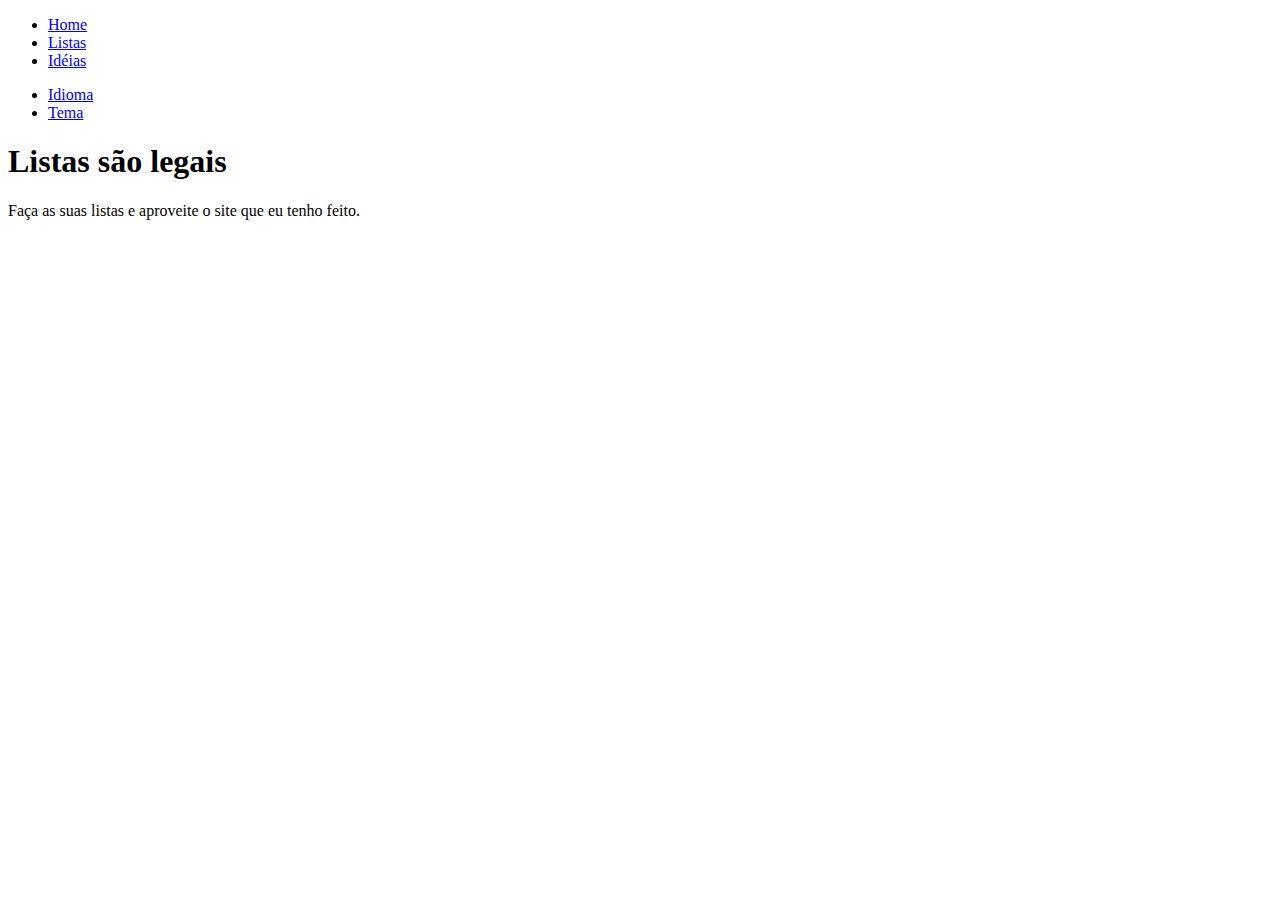
<file: index.html>
<!DOCTYPE html>
<html lang="pt-BR">
<head>
    <meta charset="UTF-8">
    <meta name="viewport" content="width=device-width, initial-scale=1.0">
    <title>Solar | Home</title>
</head>
<body>
    <header>
        <nav>
            <ul class="nav-main">
                <li><a href="/index.html">Home</a></li>
                <li><a href="/Listas.html">Listas</a></li>
                <li><a href="/Ideias.html">Idéias</a></li>
            </ul>
            <ul class="nav-user">
                <li><a href="#">Idioma</a></li>
                <li><a href="#">Tema</a></li>
            </ul>
        </nav>
    </header>
    <main>
        <h1>Listas são legais</h1>
        <p>Faça as suas listas e aproveite o site que eu tenho feito.</p>
    </main>
    <footer>

    </footer>
</body>
</html>
</file>
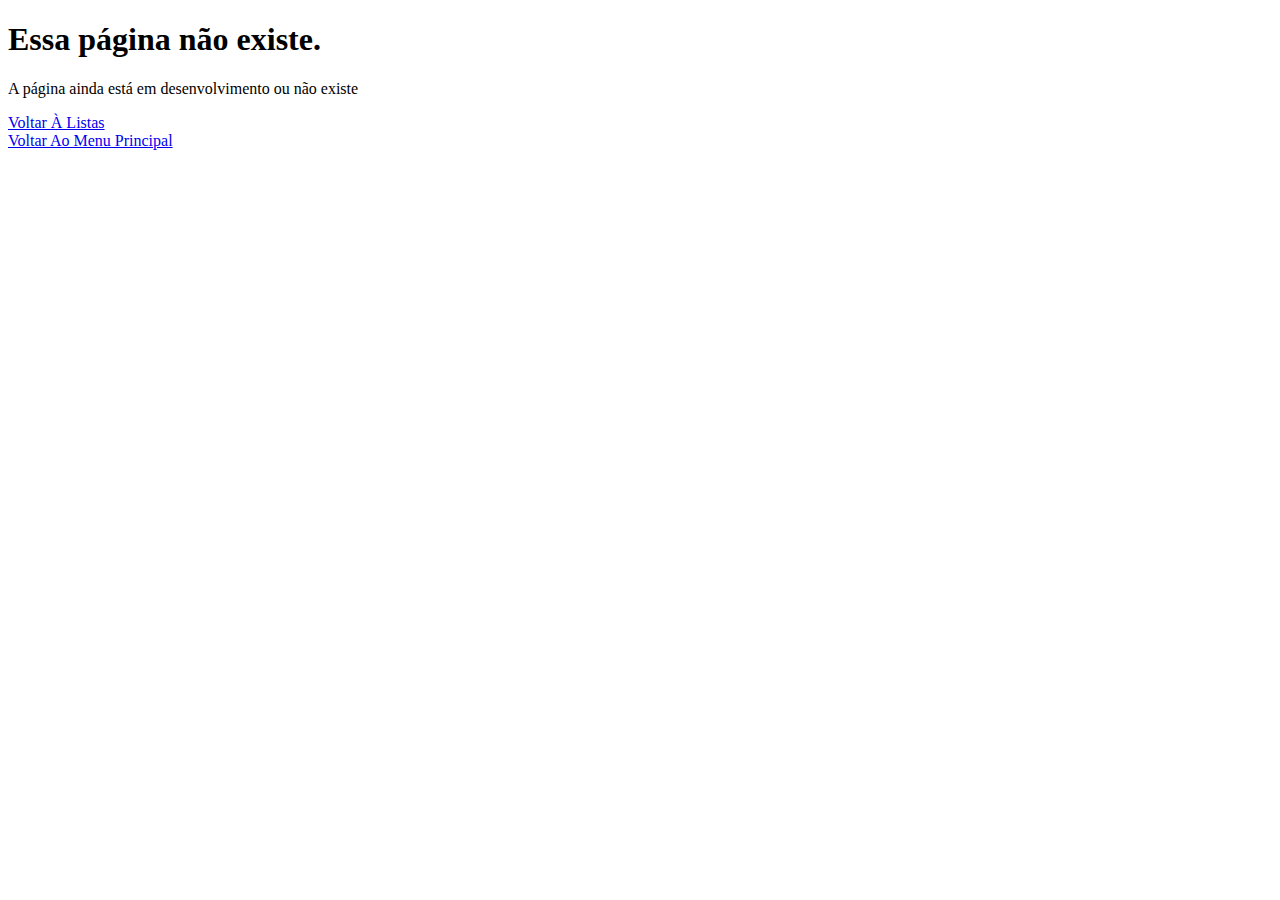
<file: error404.html>
<!DOCTYPE html>
<html lang="pt-BR">
<head>
    <meta charset="UTF-8">
    <meta name="viewport" content="width=device-width, initial-scale=1.0">
    <title>Página Não Existe</title>
</head>
<body>
    <h1>Essa página não existe.</h1>
    <p>A página ainda está em desenvolvimento ou não existe</p>
    <a href="/Listas.html">Voltar À Listas</a>
    <br>
    <a href="/index.html">Voltar Ao Menu Principal</a>
</body>
</html>
</file>
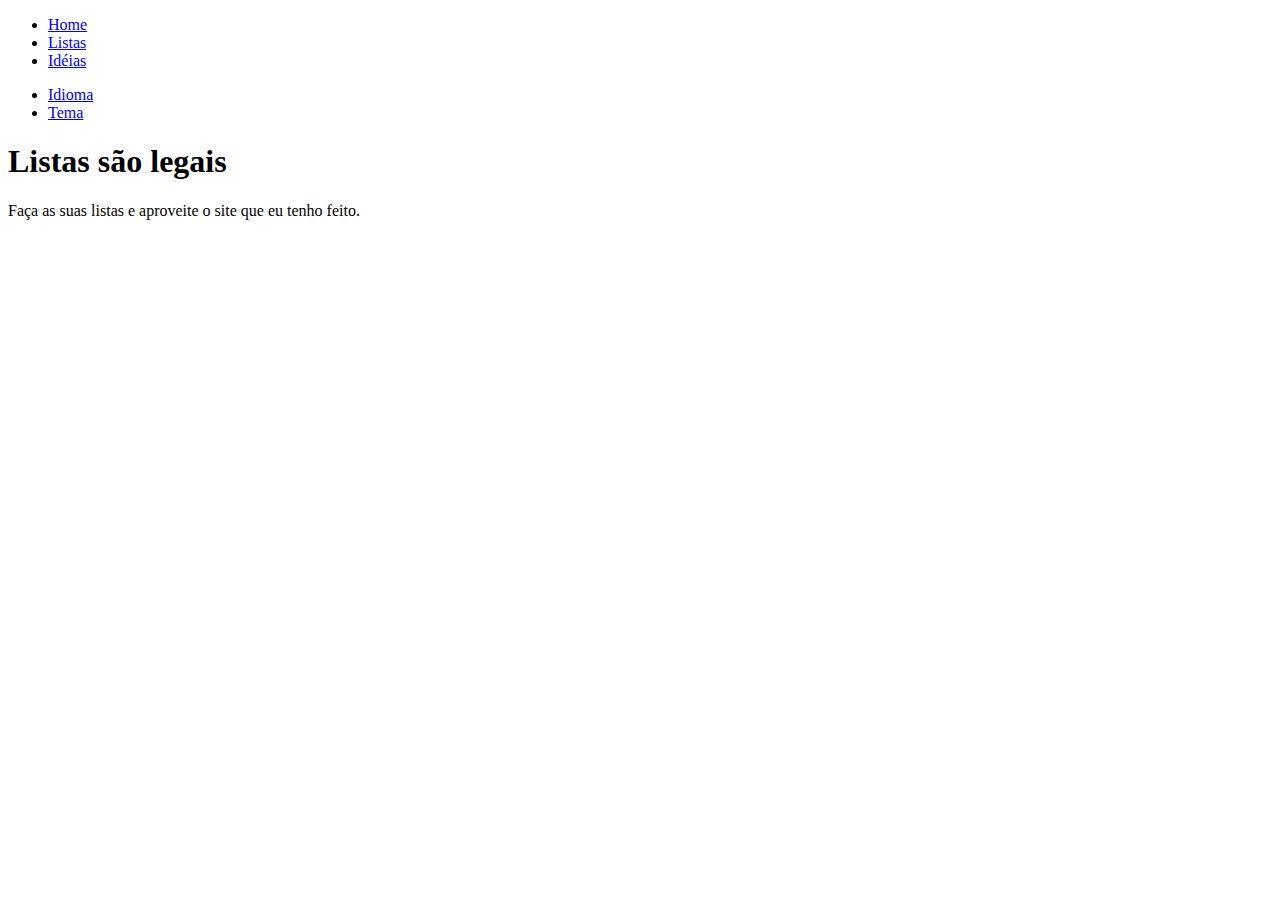
<file: Home.html>
<!DOCTYPE html>
<html lang="pt-BR">
<head>
    <meta charset="UTF-8">
    <meta name="viewport" content="width=device-width, initial-scale=1.0">
    <title>Solar | Home</title>
</head>
<body>
    <header>
        <nav>
            <ul class="nav-main">
                <li><a href="/Home.html">Home</a></li>
                <li><a href="/Listas.html">Listas</a></li>
                <li><a href="/Ideias.html">Idéias</a></li>
            </ul>
            <ul class="nav-user">
                <li><a href="#">Idioma</a></li>
                <li><a href="#">Tema</a></li>
            </ul>
        </nav>
    </header>
    <main>
        <h1>Listas são legais</h1>
        <p>Faça as suas listas e aproveite o site que eu tenho feito.</p>
    </main>
    <footer>

    </footer>
</body>
</html>
</file>
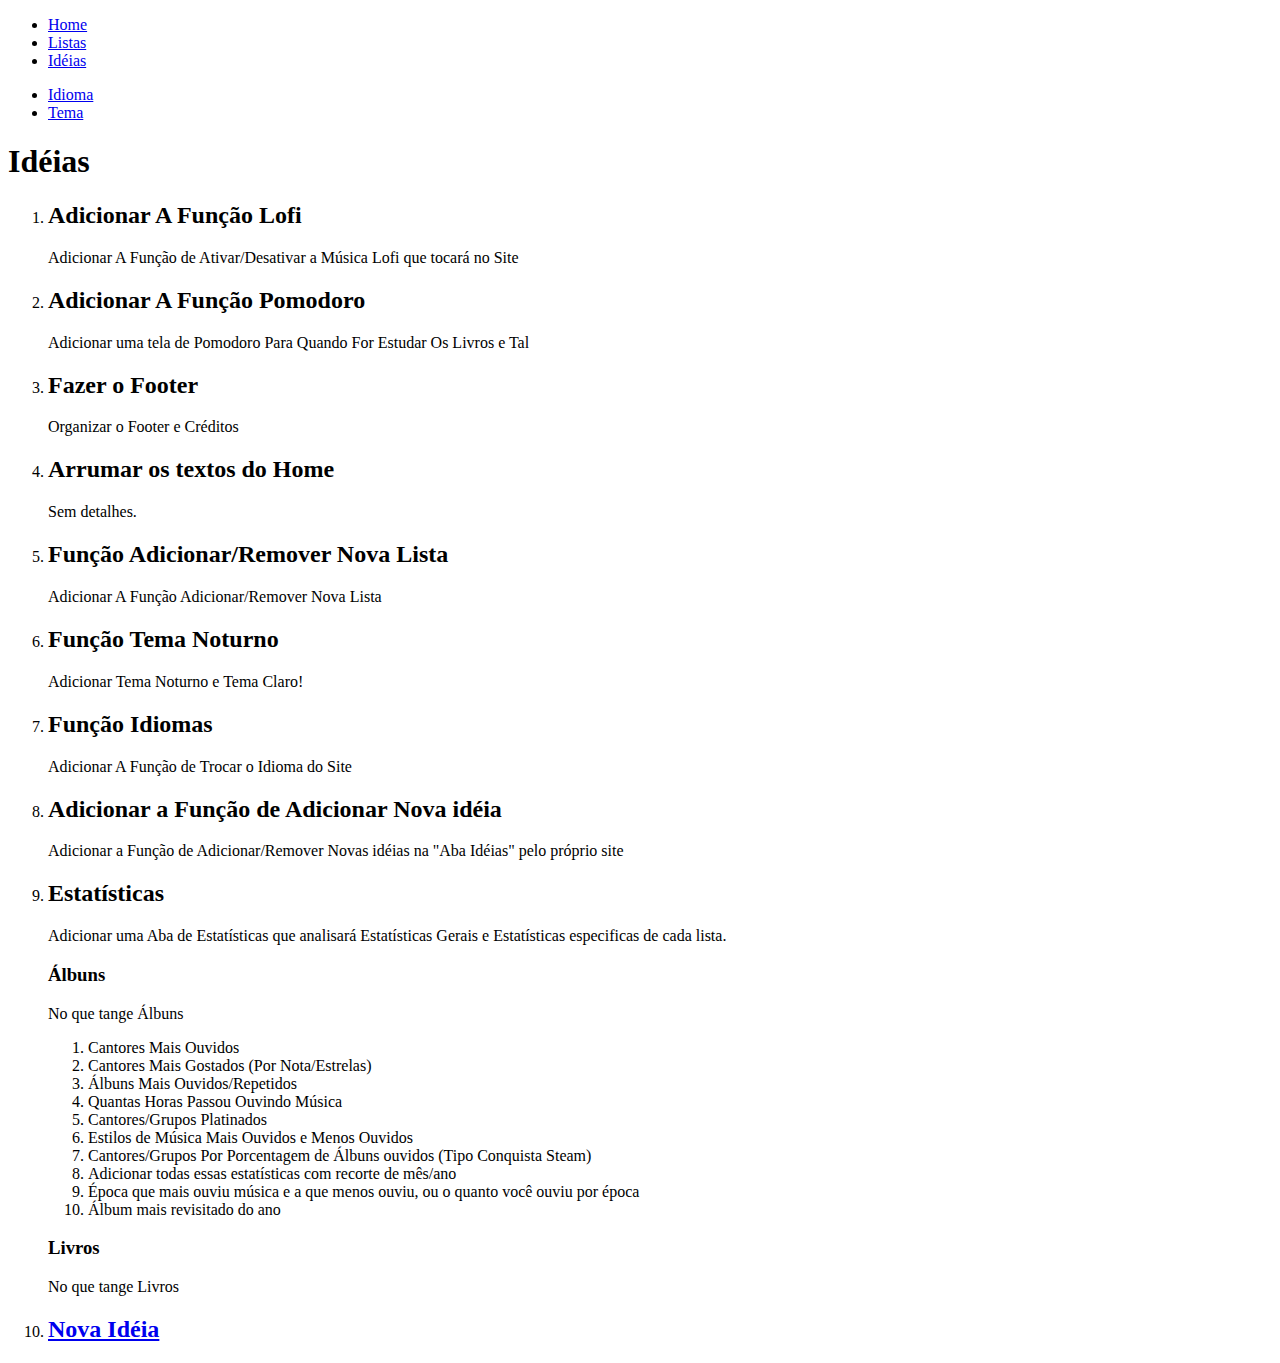
<file: Ideias.html>
<!DOCTYPE html>
<html lang="pt-BR">
<head>
    <meta charset="UTF-8">
    <meta name="viewport" content="width=device-width, initial-scale=1.0">
    <title>Solar | Ideias</title>
</head>
<body>
    <header>
        <nav>
            <ul class="nav-main">
                <li><a href="/Home.html">Home</a></li>
                <li><a href="/Listas.html">Listas</a></li>
                <li><a href="/Ideias.html">Idéias</a></li>
            </ul>
            <ul class="nav-user">
                <li><a href="#">Idioma</a></li>
                <li><a href="#">Tema</a></li>
            </ul>
        </nav>
    </header>
    <main>
        <h1>Idéias</h1>
        <ol>
            <li>
                <h2>Adicionar A Função Lofi</h2>
                <p>Adicionar A Função de Ativar/Desativar a Música Lofi que tocará no Site</p>
            </li>
            <li>
                <h2>Adicionar A Função Pomodoro</h2>
                <p>Adicionar uma tela de Pomodoro Para Quando For Estudar Os Livros e Tal</p>
            </li>
            <li>
                <h2>Fazer o Footer</h2>
                <p>Organizar o Footer e Créditos</p>
            </li>
            <li>
                <h2>Arrumar os textos do Home</h2>
                <p>Sem detalhes.</p>
            </li>
            <li>
                <h2>Função Adicionar/Remover Nova Lista</h2>
                <p>Adicionar A Função Adicionar/Remover Nova Lista</p>
            </li>
            <li>
                <h2>Função Tema Noturno</h2>
                <p>Adicionar Tema Noturno e Tema Claro!</p>
            </li>
            <li>
                <h2>Função Idiomas</h2>
                <p>Adicionar A Função de Trocar o Idioma do Site</p>
            </li>
            <li>
                <h2>Adicionar a Função de Adicionar Nova idéia</h2>
                <p>Adicionar a Função de Adicionar/Remover Novas idéias na "Aba Idéias" pelo próprio site</p>
            </li>

            <li>
                <h2>Estatísticas</h2>
                <p>Adicionar uma Aba de Estatísticas que analisará Estatísticas Gerais e Estatísticas especificas de cada lista.</p>
                <h3>Álbuns</h3>
                <p>No que tange Álbuns</p>
                <ol>
                    <li>Cantores Mais Ouvidos</li>
                    <li>Cantores Mais Gostados (Por Nota/Estrelas)</li>
                    <li>Álbuns Mais Ouvidos/Repetidos</li>
                    <li>Quantas Horas Passou Ouvindo Música</li>
                    <li>Cantores/Grupos Platinados</li>
                    <li>Estilos de Música Mais Ouvidos e Menos Ouvidos</li>
                    <li>Cantores/Grupos Por Porcentagem de Álbuns ouvidos (Tipo Conquista Steam)</li>
                    <li>Adicionar todas essas estatísticas com recorte de mês/ano</li>
                    <li>Época que mais ouviu música e a que menos ouviu, ou o quanto você ouviu por época</li>
                    <li>Álbum mais revisitado do ano</li>
                </ol>
                <h3>Livros</h3>
                <p>No que tange Livros</p>
            </li>

            <li class="Adicionar">
                <h2><a href="error404.html">Nova Idéia</a></h2>
            </li>
        </ol>
    </main>
    <footer>

    </footer>
</body>
</html>
</file>
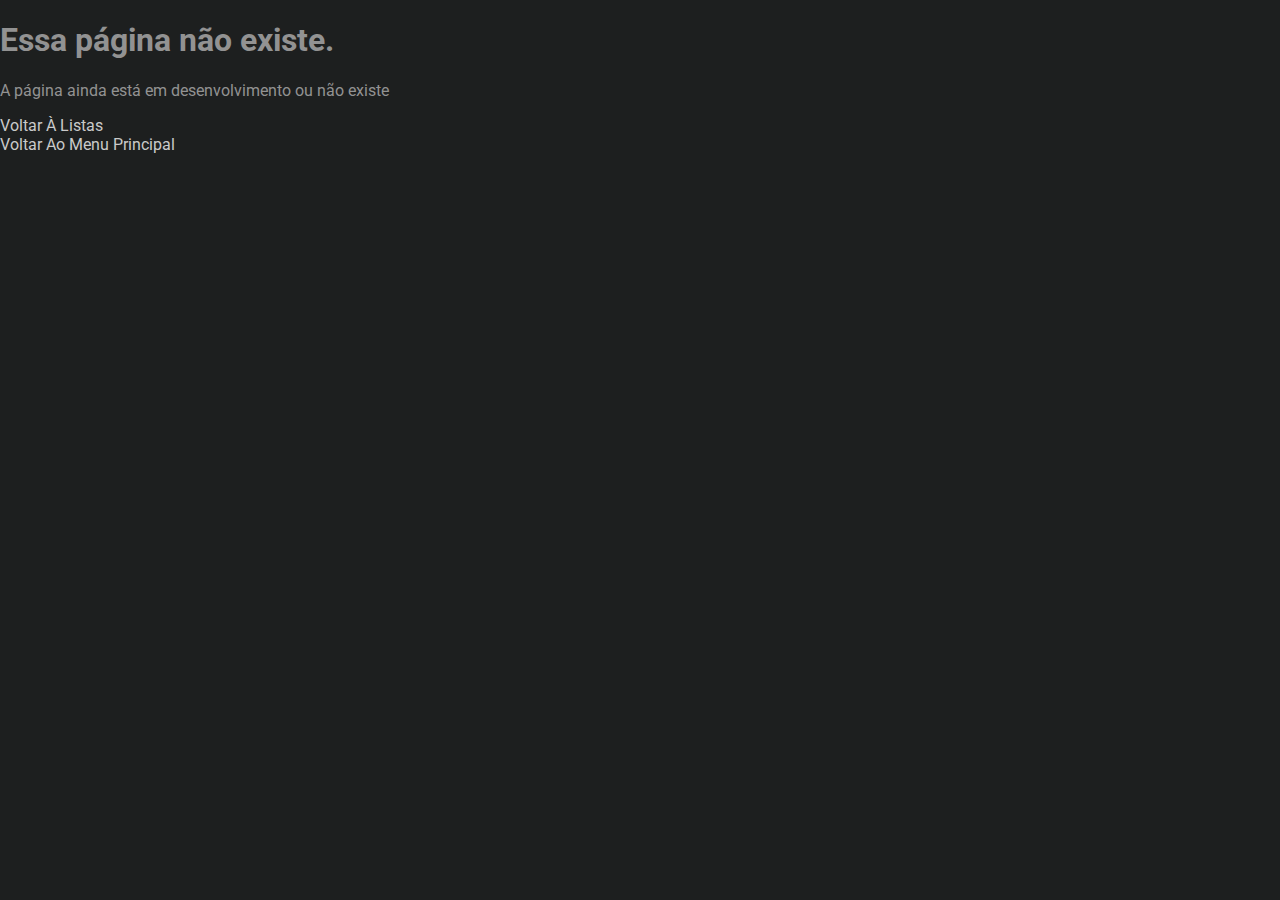
<file: pages/error404.html>
<!DOCTYPE html>
<html lang="pt-BR">
<head>
    <meta charset="UTF-8">
    <meta name="viewport" content="width=device-width, initial-scale=1.0">
    <link rel="stylesheet" href="../styles/main.css">
    <title>Página Não Existe</title>
</head>
<body>
    <h1>Essa página não existe.</h1>
    <p>A página ainda está em desenvolvimento ou não existe</p>
    <a href="listas.html">Voltar À Listas</a>
    <br>
    <a href="../index.html">Voltar Ao Menu Principal</a>
</body>
</html>
</file>
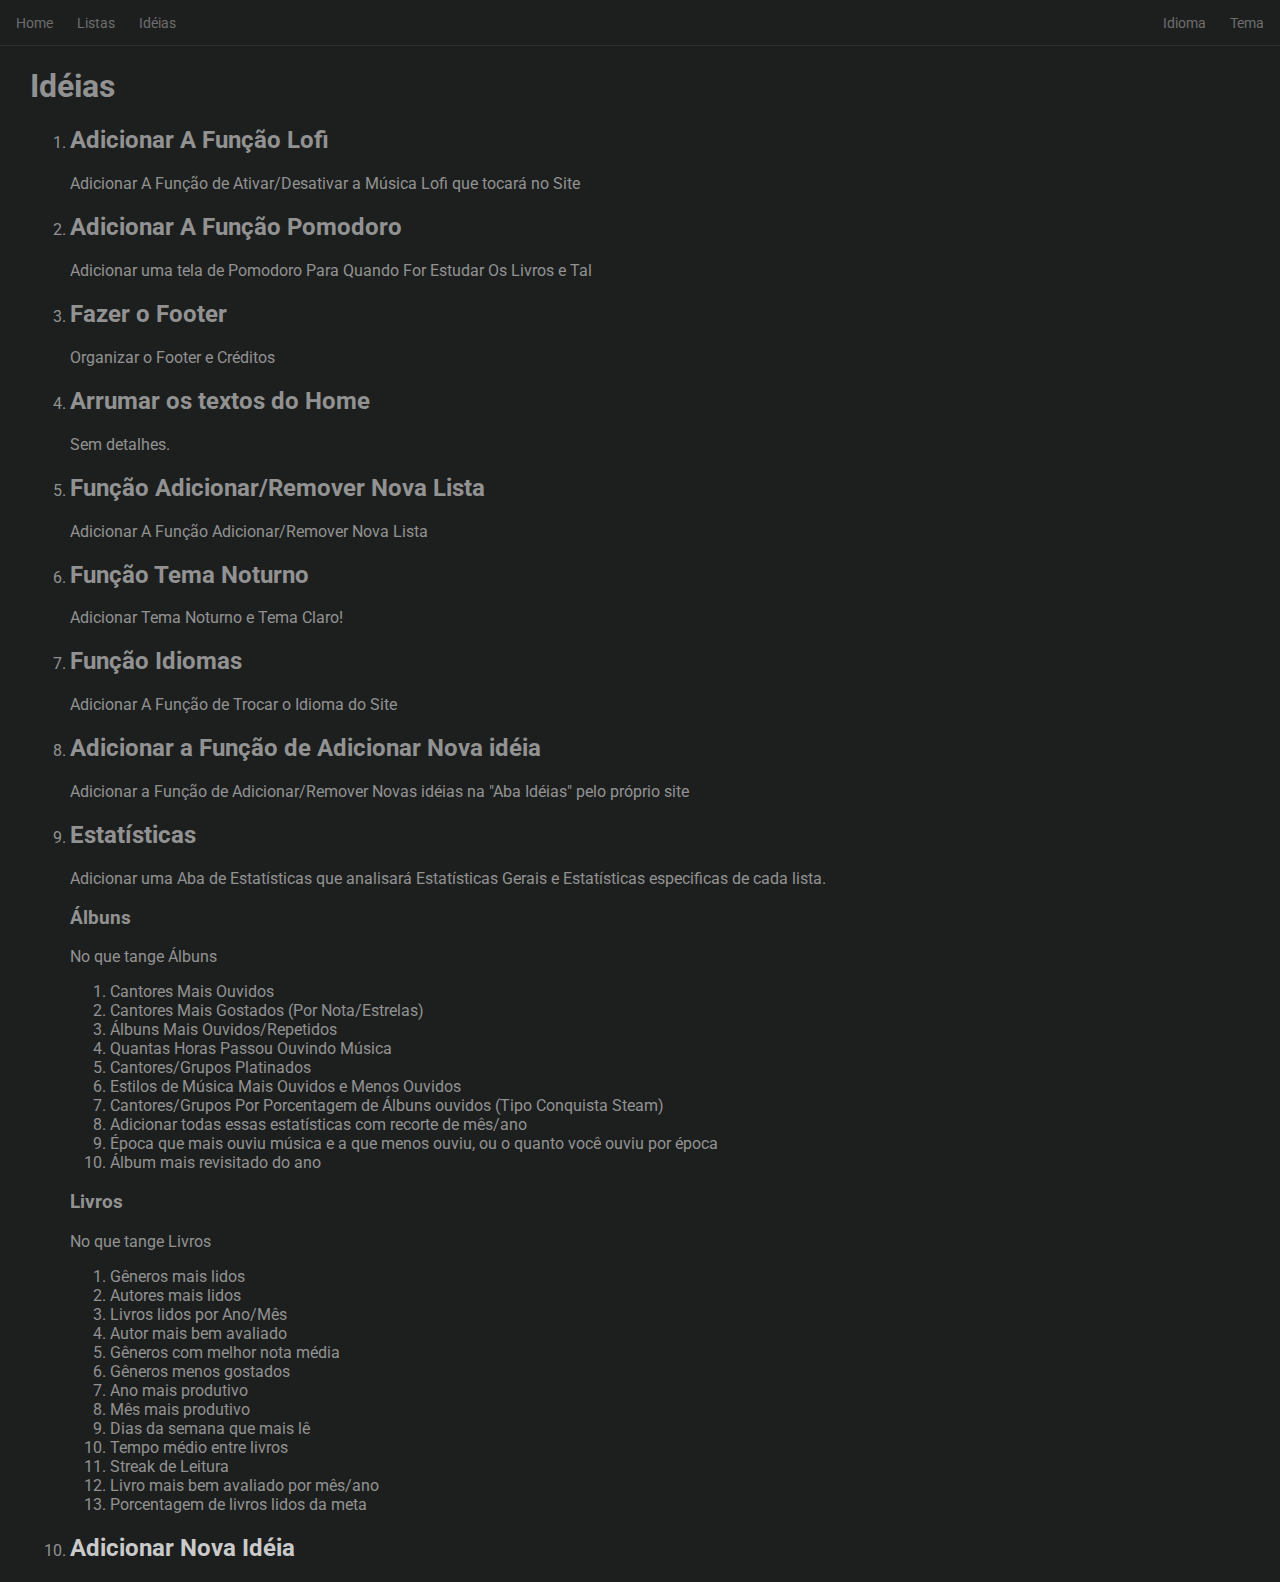
<file: pages/ideias.html>
<!DOCTYPE html>
<html lang="pt-BR">
<head>
    <meta charset="UTF-8">
    <meta name="viewport" content="width=device-width, initial-scale=1.0">
    <link rel="stylesheet" href="../styles/main.css">
    <title>Solar | Ideias</title>
</head>
<body>
    <header>
        <nav>
            <ul class="nav-main">
                <li><a href="../index.html">Home</a></li>
                <li><a href="listas.html">Listas</a></li>
                <li><a href="ideias.html">Idéias</a></li>
            </ul>
            <ul class="nav-user">
                <li><a href="#">Idioma</a></li>
                <li><a href="#">Tema</a></li>
            </ul>
        </nav>
    </header>
    <main class="ideias-itens">
        <h1>Idéias</h1>
        <ol>
            <li>
                <h2>Adicionar A Função Lofi</h2>
                <p>Adicionar A Função de Ativar/Desativar a Música Lofi que tocará no Site</p>
            </li>
            <li>
                <h2>Adicionar A Função Pomodoro</h2>
                <p>Adicionar uma tela de Pomodoro Para Quando For Estudar Os Livros e Tal</p>
            </li>
            <li>
                <h2>Fazer o Footer</h2>
                <p>Organizar o Footer e Créditos</p>
            </li>
            <li>
                <h2>Arrumar os textos do Home</h2>
                <p>Sem detalhes.</p>
            </li>
            <li>
                <h2>Função Adicionar/Remover Nova Lista</h2>
                <p>Adicionar A Função Adicionar/Remover Nova Lista</p>
            </li>
            <li>
                <h2>Função Tema Noturno</h2>
                <p>Adicionar Tema Noturno e Tema Claro!</p>
            </li>
            <li>
                <h2>Função Idiomas</h2>
                <p>Adicionar A Função de Trocar o Idioma do Site</p>
            </li>
            <li>
                <h2>Adicionar a Função de Adicionar Nova idéia</h2>
                <p>Adicionar a Função de Adicionar/Remover Novas idéias na "Aba Idéias" pelo próprio site</p>
            </li>

            <li>
                <h2>Estatísticas</h2>
                <p>Adicionar uma Aba de Estatísticas que analisará Estatísticas Gerais e Estatísticas especificas de cada lista.</p>
                <h3>Álbuns</h3>
                <p>No que tange Álbuns</p>
                <ol>
                    <li>Cantores Mais Ouvidos</li>
                    <li>Cantores Mais Gostados (Por Nota/Estrelas)</li>
                    <li>Álbuns Mais Ouvidos/Repetidos</li>
                    <li>Quantas Horas Passou Ouvindo Música</li>
                    <li>Cantores/Grupos Platinados</li>
                    <li>Estilos de Música Mais Ouvidos e Menos Ouvidos</li>
                    <li>Cantores/Grupos Por Porcentagem de Álbuns ouvidos (Tipo Conquista Steam)</li>
                    <li>Adicionar todas essas estatísticas com recorte de mês/ano</li>
                    <li>Época que mais ouviu música e a que menos ouviu, ou o quanto você ouviu por época</li>
                    <li>Álbum mais revisitado do ano</li>
                </ol>
                <h3>Livros</h3>
                <p>No que tange Livros</p>
                <ol>
                    <li>Gêneros mais lidos</li>
                    <li>Autores mais lidos</li>
                    <li>Livros lidos por Ano/Mês</li>
                    <li>Autor mais bem avaliado</li>
                    <li>Gêneros com melhor nota média</li>
                    <li>Gêneros menos gostados</li>
                    <li>Ano mais produtivo</li>
                    <li>Mês mais produtivo</li>
                    <li>Dias da semana que mais lê</li>
                    <li>Tempo médio entre livros</li>
                    <li>Streak de Leitura</li>
                    <li>Livro mais bem avaliado por mês/ano</li>
                    <li>Porcentagem de livros lidos da meta</li>
                </ol>
            </li>

            <li class="Adicionar">
                <h2><a href="error404.html">Adicionar Nova Idéia</a></h2>
            </li>
        </ol>
    </main>
    <footer>

    </footer>
</body>
</html>
</file>
<file: styles/main.css>
@import url('https://fonts.googleapis.com/css2?family=Roboto:ital,wght@0,100..900;1,100..900&display=swap');

header {    
    width: 100%;
    background-color: #1D1F1F;
    padding:0.8rem 0rem 0.8rem 0rem ;
    border-bottom: 1.5px solid #2E2F2F;
}
body a{
    text-decoration: none;
    color:  #cacaca;
}
body{
    margin:0;
    background-color: #1D1F1F;
    color: rgb(146, 146, 146);
    font-family: 'Roboto',sans-serif;
}

.ideias-itens{
    margin-left:30px;
}
.main-index{
    margin-top: 8%;
    display: flex;
    flex-direction: column;
    align-items: center;
    justify-content: center;
}
.text-index{
    margin-top: 0px;
}

.start-index:hover{
    background-color: rgba(26, 11, 109, 0.76);
    color: aliceblue;
}
.start-index a{
    text-decoration: none;
    color: inherit;
    font-size: 15px;
}
.start-index{
    margin-top: 15px;
    color: #949494;
    background-color:rgb(68, 68, 68);
    padding: 10px 20px;
    border-radius: 8px;
}
.title-index{
    margin-top: 50px;
    font-size: 50px;
    margin-bottom: 15px;
}
.list-itens{
    list-style: none;
    display: flex;
    justify-content: left;
    margin:0;
    padding-left: 15px;
    padding-top: 15px;
}
.list-itens li{
    margin: 10px;
    width: clamp(200px, 20vw, 280px);
    aspect-ratio: 1 / 1;
    background-color: rgb(68,68,68);

    display: flex;   
    justify-content: center;  
    align-items: center;

    border-radius: 8px;
    border: 2px solid rgb(68,68,68);
}
.list-itens li:hover{
    border:2px solid rgb(140, 140, 140);
}
.list-itens a{
    display: flex;
    flex-direction: column;
    justify-content: flex-end; 
    align-items: center;    
    width: 100%;
    height: 100%;
    text-decoration: none;
    color: rgb(167, 167, 167);
    font-weight: bold;
    padding-bottom: 15px;   
    text-align: center;
    box-sizing: border-box;
}

.list-itens li:hover a {
    color: rgb(255, 255, 255);
}
header nav ul a{
    list-style: none;
    text-decoration: none;
    color:rgb(110,110,110);
    font-size: 14px;
}
header nav ul{
    list-style: none;
    display: flex;
    margin:0;
    padding: 0;
    gap:1.5em;
}
header nav{
    margin:0px 16px 0px 16px;
    display: flex;
    justify-content: space-between;
}
</file>
